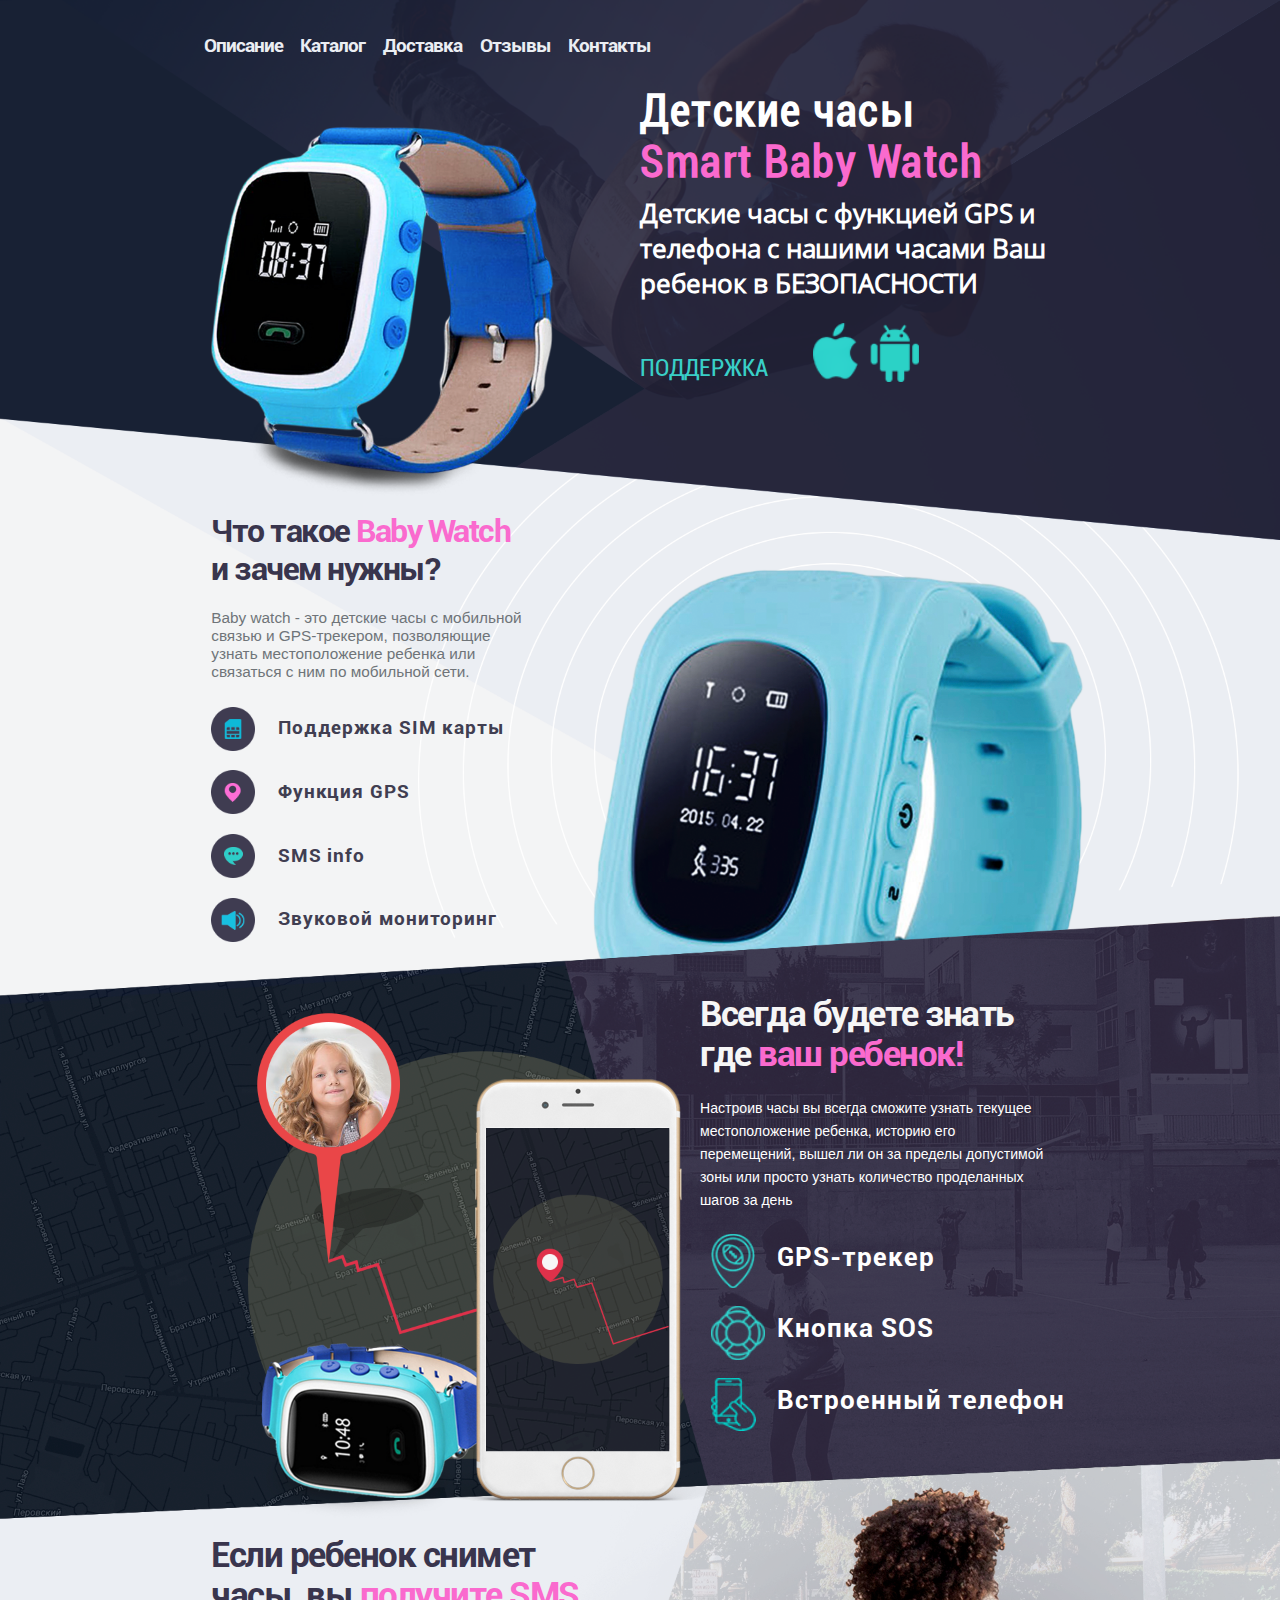
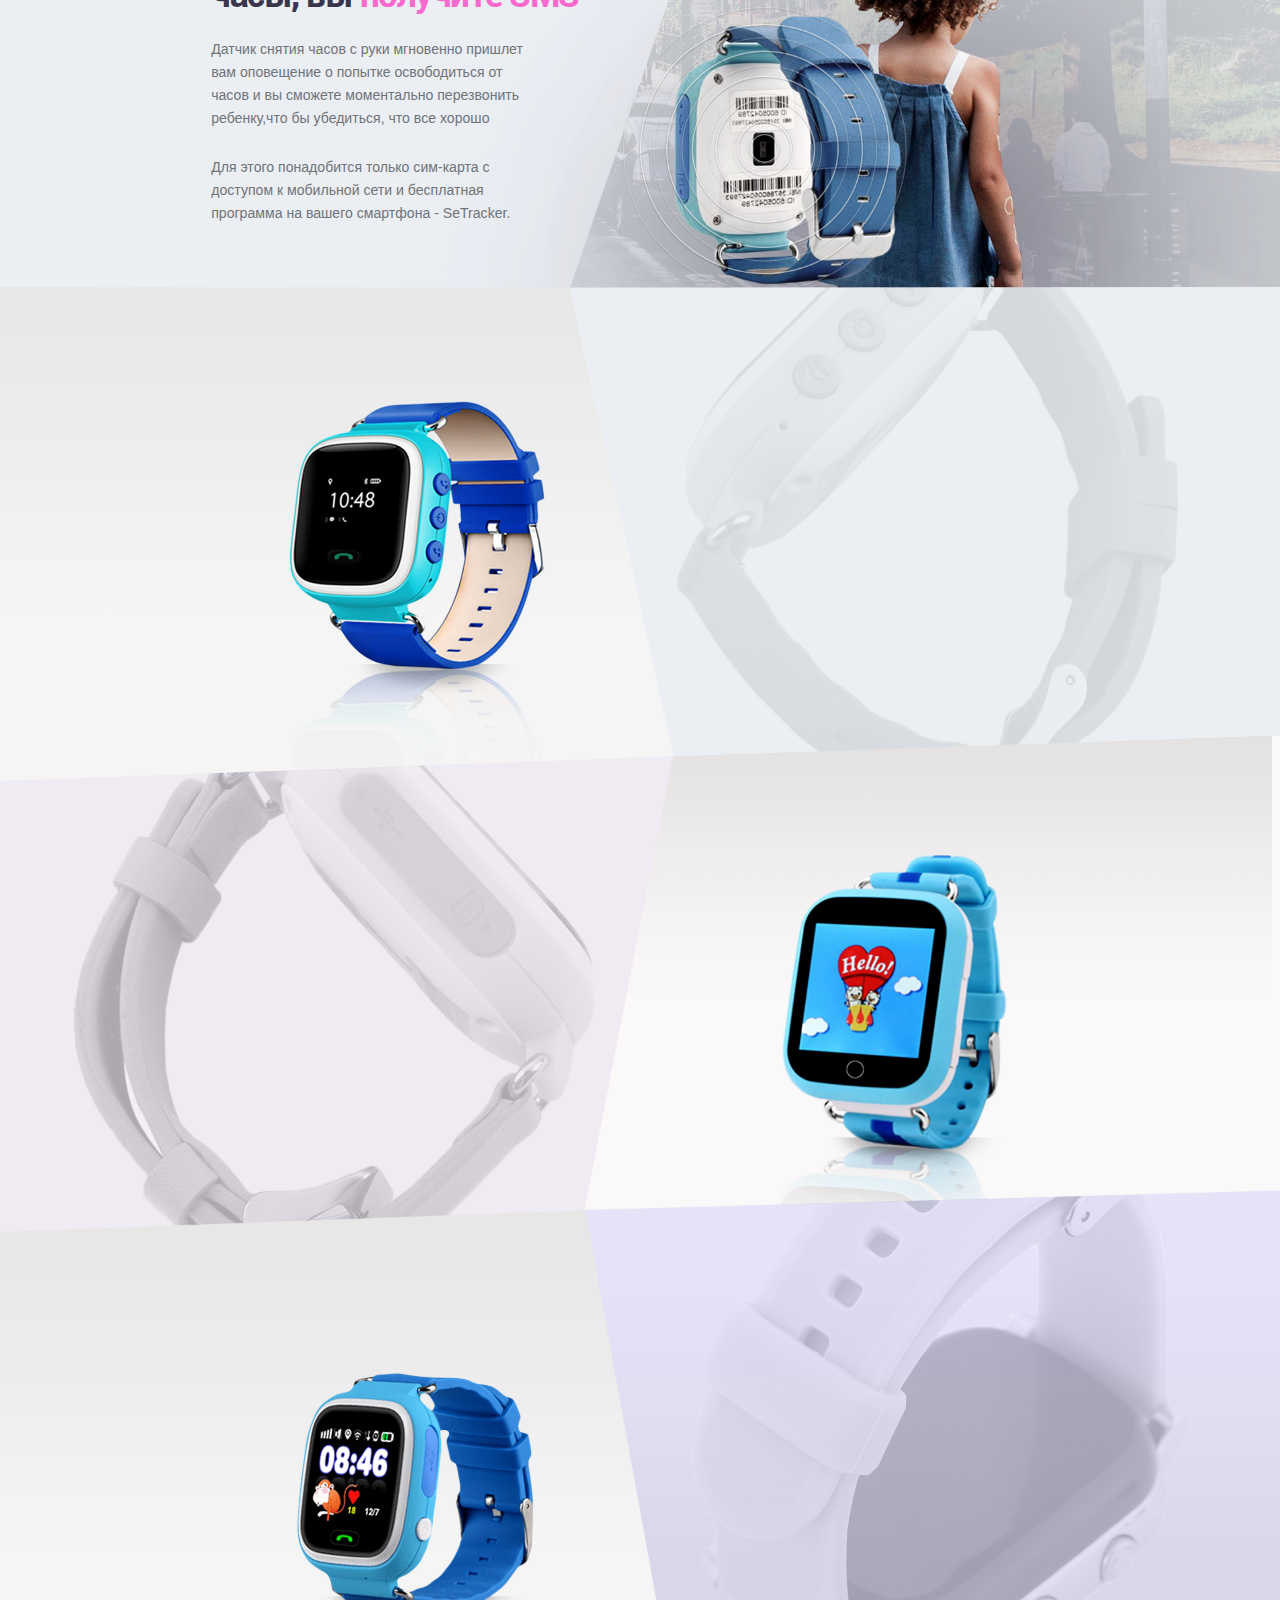
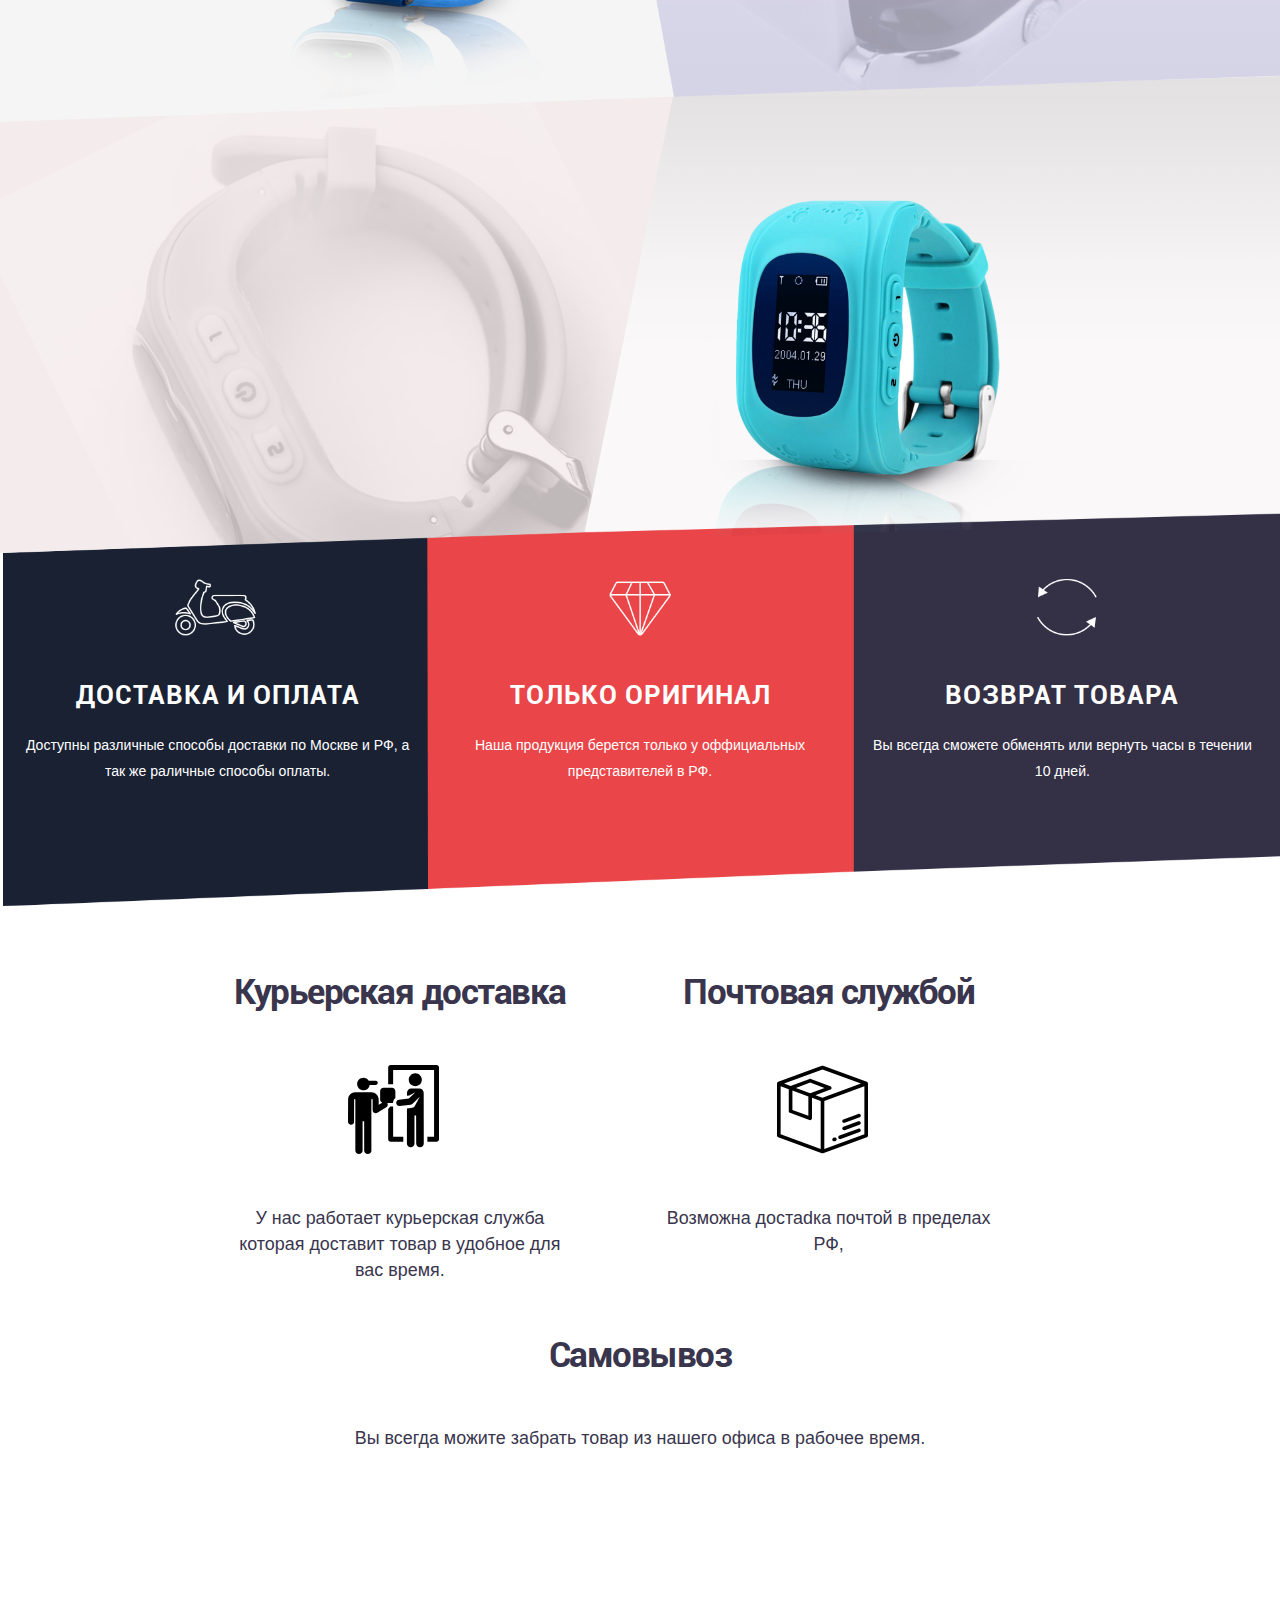
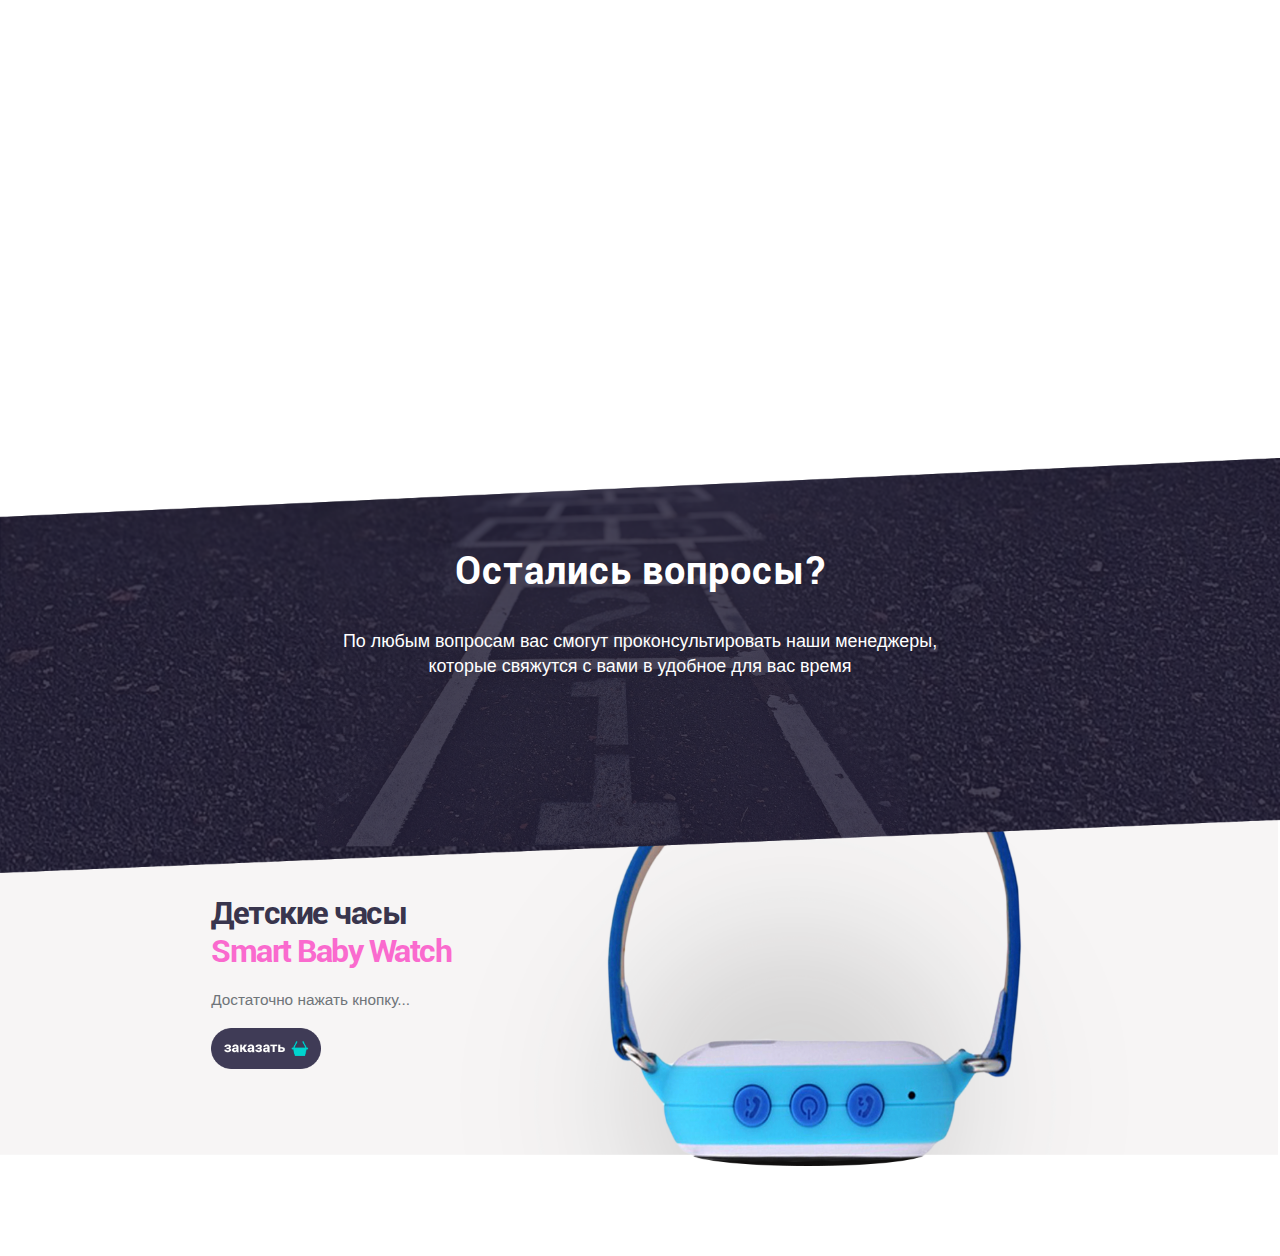
<file: index.html>
<!DOCTYPE html>
<html lang="en">

<head>
    <meta charset="UTF-8">
    <meta name="viewport" content="width=device-width, initial-scale=1.0">
    <meta http-equiv="X-UA-Compatible" content="ie=edge">
    <title>Document</title>
    <link rel="stylesheet" href="style.css">
</head>

<body>
    <div class="header">
        <div class="content">
            <div class="menu">
                <a class="menuItem" href="#">Описание</a>
                <a class="menuItem" href="#">Каталог</a>
                <a class="menuItem" href="#">Доставка</a>
                <a class="menuItem" href="#">Отзывы</a>
                <a class="menuItem" href="#">Контакты</a>
            </div>
            <div class="info">
                <h1>Детские часы</h1>
                <h1 class="colored">Smart Baby Watch</h1>
                <h2>Детские часы с функцией GPS и телефона c нашими часами Ваш ребенок в БЕЗОПАСНОСТИ</h2>
                <p class="support">ПОДДЕРЖКА</p>
            </div>
        </div>
    </div>
    <div class="block1">
        <div class="content">
            <div class="info">
                <h1>Что такое <span class="colored">Baby Watch</span> и зачем нужны?</h1>
                <p>Baby watch - это детские часы с мобильной связью и GPS-трекером, позволяющие узнать местоположение ребенка
                    или связаться с ним по мобильной сети. </p>

                <div class="infoLine infoLine1">Поддержка SIM карты</div>
                <div class="infoLine infoLine2">Функция GPS</div>
                <div class="infoLine infoLine3">SMS info</div>
                <div class="infoLine infoLine4">Звуковой мониторинг</div>
            </div>
        </div>
    </div>
    <div class="block2">
        <div class="content">
            <div class="info">
                <h1>Всегда будете знать где <span class="colored">ваш ребенок!</span></h1>
                <p>Настроив часы вы всегда сможите узнать текущее местоположение ребенка, историю его перемещений, вышел ли
                    он за пределы допустимой зоны или просто узнать количество проделанных шагов за день</p>

                <div class="infoLine infoLine1">GPS-трекер</div>
                <div class="infoLine infoLine2">Кнопка SOS</div>
                <div class="infoLine infoLine3">Встроенный телефон</div>
            </div>
        </div>
    </div>
    <div class="block3">
        <div class="content">
            <div class="info">
                <h1>Если ребенок снимет часы, вы <span class="colored">получите SMS</span></h1>

                <p>Датчик снятия часов с руки мгновенно пришлет вам оповещение о попытке освободиться от часов и вы сможете
                    моментально перезвонить ребенку,что бы убедиться, что все хорошо</p>

                <p>Для этого понадобится только сим-карта с доступом к мобильной сети и бесплатная программа на вашего смартфона
                    - SeTracker. </p>
            </div>
        </div>
    </div>
    <div class="block4">
        <div class="content">

        </div>
    </div>
    <div class="block5">
        <div class="content">
            <div class="info1">
                <h1>ДОСТАВКА И ОПЛАТА</h1>
                <p>Доступны различные способы доставки по Москве и РФ, а так же раличные способы оплаты.</p>
            </div>

            <div class="info2">
                <h1>ТОЛЬКО ОРИГИНАЛ</h1>
                <p>Наша продукция берется только у оффициальных представителей в РФ. </p>
            </div>

            <div class="info3">
                <h1>ВОЗВРАТ ТОВАРА</h1>
                <p>Вы всегда сможете обменять или вернуть часы в течении 10 дней. </p>
            </div>
        </div>
    </div>
    <div class="block6">
        <div class="content">
            <div class="delivery1">
                <h1>Курьерская доставка</h1>
                <div class="deliveryImg"></div>
                <p>У нас работает курьерская служба которая доставит товар в удобное для вас время. </p>
            </div>

            <div class="delivery2">
                <h1>Почтовая службой</h1>
                <div class="deliveryImg"></div>
                <p>Возможна достаdка почтой в пределах РФ, </p>
            </div>
        
            <h1 class="delivery3">Самовывоз</h1>
            <p>Вы всегда можите забрать товар из нашего офиса в рабочее время.</p>

            <div style="text-align: center;">
                <script type="text/javascript" charset="utf-8" async src="https://api-maps.yandex.ru/services/constructor/1.0/js/?um=constructor%3Afcddf3f59ed44bd73888ab7c7a667246a018b878f45b1beb342757fa08d22e1e&amp;width=100%&amp;height=350&amp;lang=ru_RU&amp;scroll=true"></script>
            </div>
        </div>
    </div>
    <div class="block7">
        <div class="content">
            <div class="info">
                <h1>Остались вопросы?</h1>
                <p>По любым вопросам вас смогут проконсультировать наши менеджеры, которые свяжутся с вами в удобное для вас время </p>
            </div>
        </div>
    </div>
    <div class="footer">
        <div class="content">
            <div class="info">
                <h1>Детские часы <span class="colored">Smart Baby Watch</span></h1>
                <p>Достаточно нажать кнопку... </p>
                <div class="buy"></div>
            </div>
        </div>
    </div>
    <div class="footer-white">
        <div class="content">

        </div>
    </div>
</body>

</html>
</file>
<file: style.css>
/* COMMON */

@font-face {
	font-family: "OpenSans";
	src: url("fonts/OpenSans.ttf") format("truetype");
	font-style: normal;
	font-weight: normal;
}

@font-face {
	font-family: "Roboto";
	src: url("fonts/RobotoBold.ttf") format("truetype");
	font-style: normal;
	font-weight: normal;
}

@font-face {
	font-family: "RobotoCondensed";
	src: url("fonts/RobotoCondensed.ttf") format("truetype");
	font-style: normal;
	font-weight: normal;
}

body {
    margin: 0;
    padding: 0;
    display: flex;
    flex-direction: column;
}

.content{
    position: absolute;
    margin: auto;
    top: 0;
    left: 0;
    bottom: 0;
    right: 0;
    width: 67%;
    height: 100%;
}

.header,
.block1,
.block2,
.block3,
.block4,
.block5,
.block6,
.block7,
.footer,
.footer-white {
    position: relative;
    display: flex;
    justify-content: center;
    min-width: 850px;

    background-size: contain !important;
    background-attachment: fixed;
}

.buyButton {
    background-image: url(img/buyButton.png);
    width: 172px;
    height: 65px;
    cursor: pointer;
}

.colored {
    color: #FA6ACE !important;
}

/* HEADER */

.header {
    padding-bottom: 43%;
    background: url(img/header/fon.png) 0px 0px no-repeat;
    z-index: 1;
}

.header .content {
    background: url(img/header/watch.png) 0px 70% no-repeat;
    background-size: 40%;
}

.header .menu {
    margin-left: -25px;
    margin-top: 34px;
}

.header a.menuItem {
    font-family: 'Roboto', sans-serif;
    font-size: 1.5vw;
    text-decoration: none;
    float: left;
    color: #ebeef3;
    margin-left: 2%;
    letter-spacing: -1.0px;
}

.header .info {
    margin-left: 50%;
    margin-top: 10%;
}

.header h1 {
    font-family: 'RobotoCondensed', sans-serif;
    font-size: 3.4vw;
    letter-spacing: 1.5px;
    color: #FFFFFF;
    margin: auto;
}

.header h2 {
    font-family: 'OpenSans', sans-serif;
    font-size: 2vw;
    color: #FFFFFF;
    letter-spacing: -0.2px;
    margin-top: 2%;
}

.header .support {
    background: url(img/header/AndroidApple.png) right no-repeat;
    font-family: 'RobotoCondensed', sans-serif;
    font-size: 1.9vw;
    color: #39CFC7;
    margin-top: 1%;
    width: 65%;
    padding-top: 7%;
    background-size: contain;
}




/* BLOCK 1 */

.block1 {
    padding-bottom: 46%;
    margin-top: -10.4%;
    background: url(img/block1/fon.png) 0px 0px no-repeat;
}

.block1 .info {
    width: 37%;
    margin-top: 11%;
}

.block1 h1 {
    color: #39354D;
    font-family: 'Roboto', sans-serif;
    font-size: 2.5vw;
    letter-spacing: -1.5px;
}

.block1 p {
    font-family: 'Open Sans', sans-serif;
    font-size: 1.2vw;
    color: #6f7479;
    margin-top: 5%;
    margin-bottom: 5%;
}

.block1 .infoLine {
    height: 3.5vw;
    padding-top: 6%;
    padding-left: 21%;
    background-position: center left;
    background-repeat: no-repeat;
    background-size: 14%;
    color: #403e51;
    font-family: 'Roboto', sans-serif;
    font-size: 1.5vw;
    letter-spacing: 0.9px;
}

.block1 .infoLine1 {
    background-image: url(img/block1/infoline1.png);
}

.block1 .infoLine2 {
    background-image: url(img/block1/infoline2.png);
}

.block1 .infoLine3 {
    background-image: url(img/block1/infoline3.png);
}

.block1 .infoLine4 {
    background-image: url(img/block1/infoline4.png);
}



/* BLOCK 2 */

.block2 {
    padding-bottom: 47.3%;
    margin-top: -7%;
    background: url(img/block2/fon.png) 0px 0px no-repeat;
    z-index: 1;
}

.block2 .info {
    width: 43%;
    margin-left: 57%;
    margin-top: 9%;
}

.block2 h1 {
    color: #F6F6F6;
    font-family: 'Roboto', sans-serif;
    font-size: 2.7vw;
    letter-spacing: -1.5px;
}

.block2 p {
    font-family: 'Open Sans', sans-serif;
    font-size: 1.1vw;
    color: #FFFFFF;
    margin-top: 6%;
    margin-bottom: 6%;
    padding-right: 6%;
    line-height: 1.8vw;
}

.block2 .infoLine {
    height: 3.6vw;
    padding-left: 18%;
    margin-left: 3%;
    margin-bottom: 5%;
    padding-top: 2%;
    background-position: center left;
    background-repeat: no-repeat;
    color: #ffffff;
    font-family: 'Roboto', sans-serif;
    font-size: 2vw;
    letter-spacing: 0.9px;
    background-size: contain;
}

.block2 .infoLine1 {
    background-image: url(img/block2/infoline1.png);
}

.block2 .infoLine2 {
    background-image: url(img/block2/infoline2.png);
}

.block2 .infoLine3 {
    background-image: url(img/block2/infoline3.png);
}


/* BLOCK 3 */

.block3 {
    padding-bottom: 34%;
    background: url(img/block3/baby.png) right 0px no-repeat,
                url(img/block3/fon.png) 0px 0px no-repeat;
    margin-top: -5%;
}

.block3 .info {
    width: 43%;
    margin-top: 9%;
}

.block3 h1 {
    color: #39354D;
    font-family: 'Roboto', sans-serif;
    font-size: 2.7vw;
    letter-spacing: -1.5px;
}

.block3 p {
    font-family: 'Open Sans', sans-serif;
    font-size: 1.1vw;
    color: #6f7479;
    margin-top: 6%;
    margin-bottom: 7%;
    padding-right: 10%;
    line-height: 1.8vw;
}

/* BLOCK 4 */

.block4 {
    padding-bottom: 146%;
    margin-top: -0.5%;
    background: url(img/block4/fon-q-60.png) 0px 0px no-repeat, 
                url(img/block4/fon-q-90.png) 0px 32.5% no-repeat, 
                url(img/block4/fon-q-80.png) 0px 67.5% no-repeat, 
                url(img/block4/fon-q-50.png) 0px 99.8% no-repeat;
    z-index: 1;
}

.block4 .content {
    background: url(img/block4/watch-q-60.png) 13% 7.6% no-repeat, 
                url(img/block4/watch-q-90.png) 90% 37.4% no-repeat, 
                url(img/block4/watch-q-80.png) 13% 70.5% no-repeat, 
                url(img/block4/watch-q-50.png) 95% 98.8% no-repeat;
    background-size: 30%, 27%, 30%, 40%;
}



/* BLOCK 5 */

.block5 {
    padding-bottom: 31%;
    margin-top: -3.6%;
    background: url(img/block5/fon.png) right top no-repeat;
}

.block5 .content {
    width: 100%;
}

.block5 .info1,
.block5 .info2,
.block5 .info3 {
    position: absolute;
    width: 30%;
    margin-top: 12%;
}

.block5 .info1 {
    margin-left: 2%;
}

.block5 .info2 {
    margin-left: 35%;
}

.block5 .info3 {
    margin-left: 68%;
}

.block5 h1 {
    color: #FFFFFF;
    font-family: 'Roboto', sans-serif;
    font-size: 2vw;
    letter-spacing: 1px;
    text-align: center;
}

.block5 p {
    font-family: 'Open Sans', sans-serif;
    font-size: 1.1vw;
    color: #FFFFFF;
    margin-top: 6%;
    margin-bottom: 7%;
    line-height: 2vw;
    text-align: center;
}


/* BLOCK 6 */

.block6 {
    padding-bottom: 90%;
    background: #fff;
    color: #39354D;
}

.block6 .delivery1,
.block6 .delivery2 {
    position: absolute;
    width: 40%;
    margin-top: 5%;
}

.block6 .delivery1 {
    margin-left: 2%;
}

.block6 .delivery2 {
    margin-left: 52%;
}

.block6 .delivery3{
    margin-top: 50%;
}

.block6 .deliveryImg {
    height: 6.6vw;
    padding-left: 18%;
    margin-left: 35%;
    margin-bottom: 15%;
    margin-top: 15%;
    padding-top: 2%;
    background-position: center left;
    background-repeat: no-repeat;
    background-size: contain;
}

.block6 .delivery1 .deliveryImg {
    background-image: url(img/block6/courierDelivery.svg);
}

.block6 .delivery2 .deliveryImg {
    background-image: url(img/block6/postDelivery.svg);
}

.block6 h1 {
    font-family: 'Roboto', sans-serif;
    font-size: 2.7vw;
    letter-spacing: -1.5px;
    text-align: center;
}

.block6 p {
    font-family: 'Open Sans', sans-serif;
    font-size: 1.4vw;
    margin-top: 6%;
    margin-bottom: 7%;
    line-height: 2vw;
    text-align: center;
}


/* BLOCK 7 */

.block7 {
    padding-bottom: 32.5%;
    background: url(img/block7/fon.png) 0px 0px no-repeat;
    z-index: 2;
}

.block7 .info {
    width: 70%;
    margin: 0 auto;
    margin-top: 7vw;
}

.block7 h1 {
    color: #FFFFFF;
    font-family: 'Roboto', sans-serif;
    font-size: 3vw;
    letter-spacing: 1px;
    text-align: center;
}

.block7 p {
    font-family: 'Open Sans', sans-serif;
    font-size: 1.4vw;
    color: #FFFFFF;
    margin-top: 6%;
    margin-bottom: 7%;
    line-height: 2vw;
    text-align: center;
}



/* FOOTER */

.footer {
    margin-top: -7.2%;
    padding-bottom: 30%;
    background: url(img/footer/fon.png) 0px 0px no-repeat;
}

.footer .info {
    width: 32%;
    margin-top: 13%;
}

.footer h1 {
    color: #39354D;
    font-family: 'Roboto', sans-serif;
    font-size: 2.5vw;
    letter-spacing: -1.5px;
}

.footer p {
    font-family: 'Open Sans', sans-serif;
    font-size: 1.2vw;
    color: #6f7479;
    margin-top: 5%;
    margin-bottom: 5%;
}

.footer .buy {
    width: 40%;
    padding-bottom: 18%;
    background: url(img/buyButton.png) 20% 70% no-repeat;
    background-size: 100%;
}

.footer-white {
    position: relative;
    
    padding-bottom: 7%;
    z-index: 0;
}
</file>
